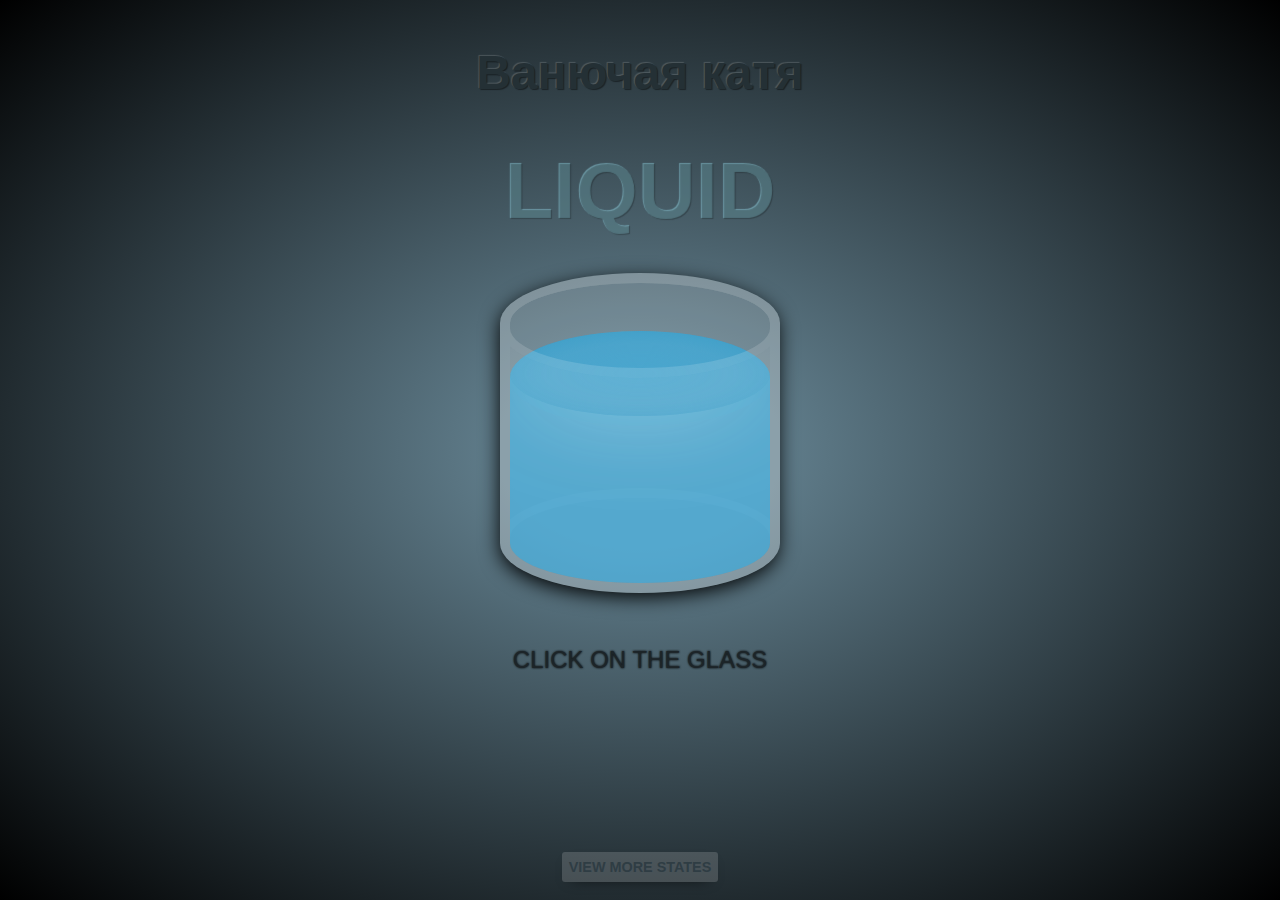
<file: index.html>
<!DOCTYPE html>
<html lang="en" >
<head>
  <meta charset="UTF-8">
  <title>CodePen - States of Matter - Liquid</title>
  <link rel="stylesheet" href="./style.css">

</head>
<body>
<!-- partial:index.partial.html -->
<h1>Ванючая катя </h1>
<div class="title">LIQUID</div>
<div class="click">
  <input type="checkbox" class="changepos">
  <div class="drop"></div>
  <div class="glass">
    <div class="water">
      <div class="wave"></div>
      <div class="rewave"></div>
    </div>
  </div>
</div>
<div class="collection">
  <a target="_blank" href="https://codepen.io/collection/AzQqGr">VIEW MORE STATES</a>
</div>
<!-- partial -->
  
</body>
</html>
</file>
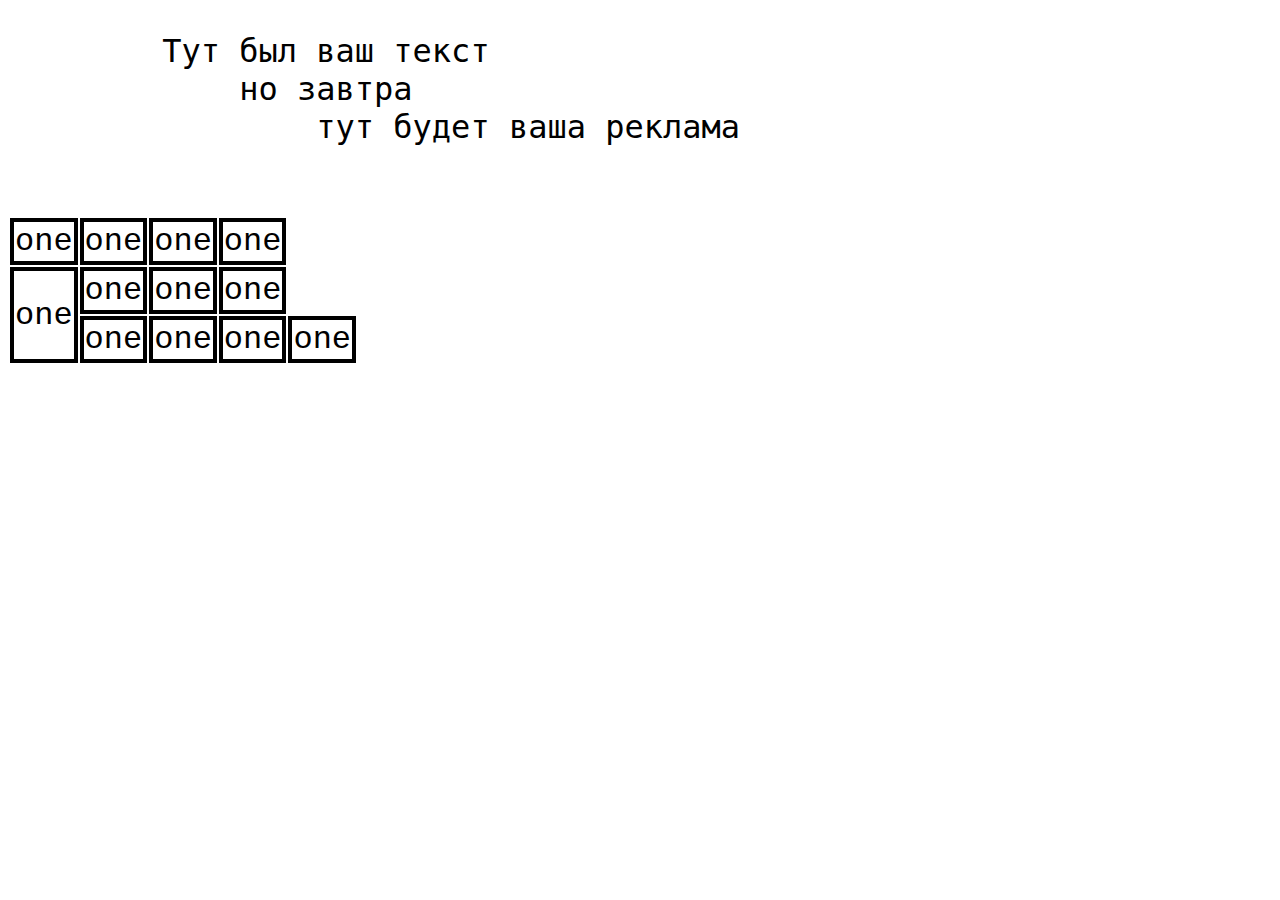
<file: start.html>
<!DOCTYPE html>
<html lang="en">
<head>
    <meta charset="UTF-8">
    <meta name="viewport" content="width=>, initial-scale=1.0">
    <title>Меню</title>
</head>
<body style = "font-family: 'Courier New', Courier, monospace; font-size: 32px;">
    <pre>
        Тут был ваш текст
            но завтра 
                тут будет ваша реклама 
    </pre>
    <table >
        <tr>
            <td style="border: 4px solid black;" >
                one
            </td>
            <td style="border: 4px solid black;" >
                one
            </td>
            <td style="border: 4px solid black;" >
                one
            </td>
            <td style="border: 4px solid black;" >
                one
            </td>
        </tr>
        <tr>
            <td rowspan="3" style="border: 4px solid black;" >
                one
            </td>
            <td style="border: 4px solid black;" >
                one
            </td>
            <td style="border: 4px solid black;" >
                one
            </td>
            <td style="border: 4px solid black;" >
                one
            </td>
        </tr>
        <tr>
            <td style="border: 4px solid black;" >
                one
            </td>
            <td style="border: 4px solid black;" >
                one
            </td>
            <td style="border: 4px solid black;" >
                one
            </td>
            <td style="border: 4px solid black;" >
                one
            </td>
        </tr>
    </table>
           
</body>
</html>
</file>
<file: style.css>
html {
    height: 100%;
    overflow: hidden;
}

body {
    margin: 0;
    background: radial-gradient(#607d8b 15%, #000000 100%);
    font-family: Arial, Helvetica, sans-serif;
}

body, body * {
    box-sizing: border-box;
}

h1 {
    text-align: center;
    font-size: 3em;
    color: #243035;
    margin: 5vh 0;
    text-shadow: 1px 1px 1px #00000070, -1px -1px 1px #f1f1f12b;
    position: relative;
}

.title {
    position: relative;
    text-align: center;
    font-weight: bold;
    font-size: 5em;
    color: #00000000;
}

.title:before {
    position: absolute;
    content: "LIQUID";
    text-shadow: 1px 1px 1px #00000045, 0px 0px 1px #a4f0ff70;
}

input.changepos {
    width: 100%;
    height: 320px;
    opacity: 0;
    position: absolute;
    z-index: 3333;
    margin: 0;
    cursor: pointer;
    outline: none;
}

.click {
    position: relative;
    margin: 0 auto;
    width: 280px;
    height: 320px;
    top: 4vh;
}

.click:before, .click:after {
    content: "CLICK ON THE GLASS";
    position: absolute;
    bottom: -9vh;
    text-align: center;
    width: 280px;
    font-size: 1.5em;
    box-sizing: border-box;
    filter: blur(1px);
}

.click:after {
    filter: none;
    color: #1c2428;
}

.click:hover:before, .click:hover:after {
    color: #9fe7ff40;
    text-shadow: 0 0 1px #9de8ff4f;
}

.glass {
    position: relative;
    overflow: hidden;
    margin: 0 auto;
    width: 280px;
    height: 320px;
    border-radius: 140px/50px;
    background-color: rgb(255 255 255 / 0.15);
    top: 0%;
    border: 10px solid rgb(255 255 255 / 0.15);
    box-shadow: -1px 5px 20px -1px #000;
}

.glass:before, .glass:after {
    position: absolute;
    left: -10px;
    top: -10px;
    width: 280px;
    height: 105px;
    border-radius: 140px/50px;
    content: "";
    border: 10px solid rgb(255 255 255 / 0.14);
    box-sizing: border-box;
    box-shadow: 0 0 100px 1000px #ffffff1f;
    z-index: 333;
}

.glass:after {
    top: initial;
    bottom: -10px;
    border: 10px solid rgb(255 255 255 / 5%);
    box-shadow: none;
    z-index: -1;
}

input.changepos + .drop + .glass {
    animation: reshake 0.82s cubic-bezier(.36, .07, .19, .97) both;
    transform: translate3d(0, 0, 0);
    backface-visibility: hidden;
    perspective: 1000px;
}

input.changepos:checked + .drop + .glass {
    animation: shake 0.82s cubic-bezier(.36, .07, .19, .97) both;
    transform: translate3d(0, 0, 0);
    backface-visibility: hidden;
    perspective: 1000px
}

.water {
    position: relative;
    overflow: hidden;
    margin: 0 auto;
    width: 260px;
    height: 320px;
    border-radius: 140px/50px;
    background-color: rgb(3 169 244 / 0.5);
    top: 16%;
    animation: waterlevel 3.75s ease-out 0s 1;
}

.water:before {
    position: absolute;
    left: 0px;
    top: 0;
    width: 260px;
    height: 85px;
    border-radius: 130px/42px;
    content: "";
    box-shadow: 0 0 100px 0px #ffffff57;
    z-index: 0;
    background: radial-gradient(#80c2e038, #52a7cdb5, #00212f00);
}

.water:after {
    position: absolute;
    left: 0px;
    top: 0;
    width: 260px;
    height: 95px;
    border-radius: 140px/50px;
    content: "";
    z-index: 333;
    background: rgb(0 188 212 / 15%);
    bottom: 0;
    z-index: -1;
    background: rgb(0 188 212 / 5%);
}

.wave, .rewave {
    position: relative;
    width: 100%;
    height: 105px;
    top: -30px;
    display: block;
}


.wave:before, .wave:after, .rewave:before, .rewave:after {
    content: '';
    position: absolute;
    z-index: -1;
    top: 55%;
    right: 50%;
    transform: translate(50%) rotateX(75deg);
    border-radius: 100%;
    opacity: 0;
    width: 85%;
    height: 85%;
    border: 8px solid rgb(91 174 212 / 0.75);
    animation: dripple 4s ease-out 0s 1;
}

.wave:after, .rewave:after {
    animation: dripple 4s ease-out 1s 1;
}

.rewave {
    display: none;
}


input.changepos:checked + .drop + .glass>.water {
    animation: rewaterlevel 3.75s ease-out 0s 1;
}

input.changepos:checked + .drop + .glass>.water>.rewave {
    display: block;
}

input.changepos:checked + .drop + .glass>.water>.wave {
    display: none;
}

.collection {
    position: absolute;
    bottom: 1.5em;
    width: 100%;
    text-align: center;
}
.collection a {
    background: #ffffff29;
    font-size: 0.9em;
    font-family: Arial, Helvetica, sas;
    padding: 0.5em;
    box-sizing: border-box;
    border-radius: 3px;
    box-shadow: 0px 5px 15px -10px #000;
    text-decoration: none;
    color: #2f3d44;
    font-weight: bold;
}
.collection a:hover {
    color: #2c3a40;
    text-shadow: 0 0 1px #242f34;
    background: #13191b;
}

@keyframes dripple {
    0% { width: 10px; height: 10px; opacity: 0; }
    25% { opacity: 1; }
    100% { width: 250px; height: 250px; top: -55%; opacity: 0; }
}

@keyframes waterlevel {
      0% { top: 16%; transform: skewY(0deg);   skewX(0deg);   }
     10% { top: 15%; transform: skewY(18deg);  skewX(10deg);  }
     20% { top: 15%; transform: skewY(-18deg); skewX(-10deg); }
     30% { top: 15%; transform: skewY(10deg);  skewX(7deg);   }
     40% { top: 14%; transform: skewY(-10deg); skewX(-7deg);  }
     50% { top: 14%; transform: skewY(5deg);   skewX(5deg);   }
     60% { top: 14%; transform: skewY(-5deg);  skewX(-5deg);  }
     70% { top: 15%; transform: skewY(3deg);   skewX(2deg);   }
     80% { top: 15%; transform: skewY(-3deg);  skewX(-2deg);  }
     90% { top: 15%; transform: skewY(2deg);   skewX(0deg);   }
    100% { top: 16%; transform: skewY(0deg);   skewX(0deg);   }
}

@keyframes rewaterlevel {
      0% { top: 16%; transform: skewY(0deg);   skewX(0deg);   }
     10% { top: 15%; transform: skewY(18deg);  skewX(10deg);  }
     20% { top: 15%; transform: skewY(-18deg); skewX(-10deg); }
     30% { top: 15%; transform: skewY(10deg);  skewX(7deg);   }
     40% { top: 14%; transform: skewY(-10deg); skewX(-7deg);  }
     50% { top: 14%; transform: skewY(5deg);   skewX(5deg);   }
     60% { top: 14%; transform: skewY(-5deg);  skewX(-5deg);  }
     70% { top: 15%; transform: skewY(3deg);   skewX(2deg);   }
     80% { top: 15%; transform: skewY(-3deg);  skewX(-2deg);  }
     90% { top: 15%; transform: skewY(2deg);   skewX(0deg);   }
    100% { top: 16%; transform: skewY(0deg);   skewX(0deg);   }
}

@keyframes shake {
      0% { transform: translate(1px, 1px) rotate(0deg);    }
     10% { transform: translate(-1px, -2px) rotate(-1deg); }
     20% { transform: translate(-3px, 0px) rotate(1deg);   }
     30% { transform: translate(3px, 2px) rotate(0deg);    }
     40% { transform: translate(1px, -1px) rotate(1deg);   }
     50% { transform: translate(-1px, 2px) rotate(-1deg);  }
     60% { transform: translate(-3px, 1px) rotate(0deg);   }
     70% { transform: translate(3px, 1px) rotate(-1deg);   }
     80% { transform: translate(-1px, -1px) rotate(1deg);  }
     90% { transform: translate(1px, 1px) rotate(0deg);    }
    100% { transform: translate(1px, 1px) rotate(0deg);    }
}

@keyframes reshake {
      0% { transform: translate(1px, 1px) rotate(0deg);    }
     10% { transform: translate(-1px, -2px) rotate(-1deg); }
     20% { transform: translate(-3px, 0px) rotate(1deg);   }
     30% { transform: translate(3px, 2px) rotate(0deg);    }
     40% { transform: translate(1px, -1px) rotate(1deg);   }
     50% { transform: translate(-1px, 2px) rotate(-1deg);  }
     60% { transform: translate(-3px, 1px) rotate(0deg);   }
     70% { transform: translate(3px, 1px) rotate(-1deg);   }
     80% { transform: translate(-1px, -1px) rotate(1deg);  }
     90% { transform: translate(1px, 1px) rotate(0deg);    }
    100% { transform: translate(1px, 1px) rotate(0deg);    }
}

input.changepos + .drop {
    position: absolute;
    width: 10px;
    height: 12px;
    background: #69b4d5;
    border-radius: 100% 0 100% 100%;
    border-bottom: 1px solid #3ea4d0;
    z-index: 1;
    opacity: 0;
    top: 40px;
    animation: dripping 2s ease-out 0.25s 1;
    left: -8px;
    transform: translate(14px, 5px) rotate(90deg);
}

input.changepos:checked + .drop {
    animation: redripping 2s ease-out 0.25s 1;
}

input.changepos + .drop:before, input.changepos + .drop:after {
    position: absolute;
    width: 5px;
    height: 6px;
    background: #69b4d5;
    border-radius: 100% 0 100% 100%;
    border-bottom: 1px solid #3ea4d0;
    z-index: 1;
    content: "";
    top: 5px;
    left: -10px;
    animation: minidrop 2.5s ease-out 0.25s 1;
}

input.changepos + .drop:after {
    animation: minidrop 3.5s ease-out 0.25s 1;
    top: 0px;
    left: 0px;
}

input.changepos:checked + .drop:before {
    animation: reminidrop 2.5s ease-out 0.25s 1;
}

input.changepos:checked + .drop:after {
    animation: reminidrop 3.5s ease-out 0.25s 1;
}

@keyframes dripping {
      0% { transform: translate(14px, 5px); rotate(90deg); opacity: 0;    }
     15% { transform: translate(0px, 0px);  rotate(90deg); opacity: 1;    }
     20% { transform: translate(-5px, 5px); rotate(5deg);  opacity: 1;    }
     85% { opacity: 1;                                                    }
    100% { transform: translate(-50px, 500px) rotate(-45deg); opacity: 0; }
}

@keyframes redripping {
      0% { transform: translate(14px, 5px); rotate(90deg); opacity: 0;    }
     15% { transform: translate(0px, 0px);  rotate(90deg); opacity: 1;    }
     20% { transform: translate(-5px, 5px); rotate(5deg);  opacity: 1;    }
     85% { opacity: 1;                                                    }
    100% { transform: translate(-50px, 500px) rotate(-45deg); opacity: 0; }
}

@keyframes minidrop {
      0% { transform: translate(14px, 5px);   }
    100% { transform: translate(-50px, 50px); }
}

@keyframes reminidrop {
      0% { transform: translate(14px, 5px);   }
    100% { transform: translate(-50px, 50px); }
}
</file>
